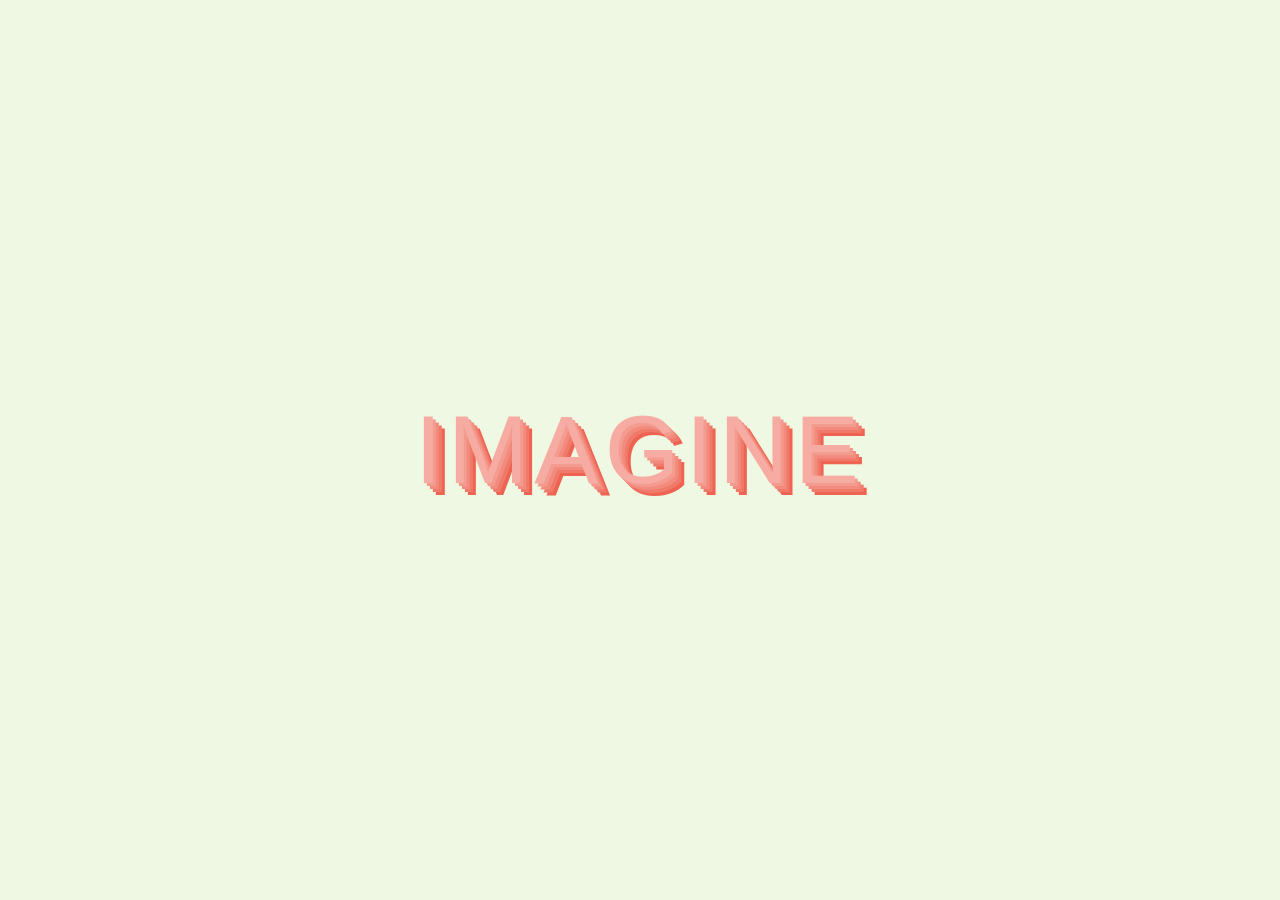
<file: index.html>
<!doctype html>
<html lang="pt-BR">
  <head>
    <meta charset="UTF-8" />
    <meta name="viewport" content="width=device-width, initial-scale=1.0" />
    <link rel="stylesheet" href="style.css" />
    <title>IMAGINE</title>
  </head>
  <body>
    <main class="conteiner">
      <div class="titulo">
        <a class="sombra" href="tela.html">IMAGINE</a>
      </div>
    </main>
  </body>
</html>
</file>
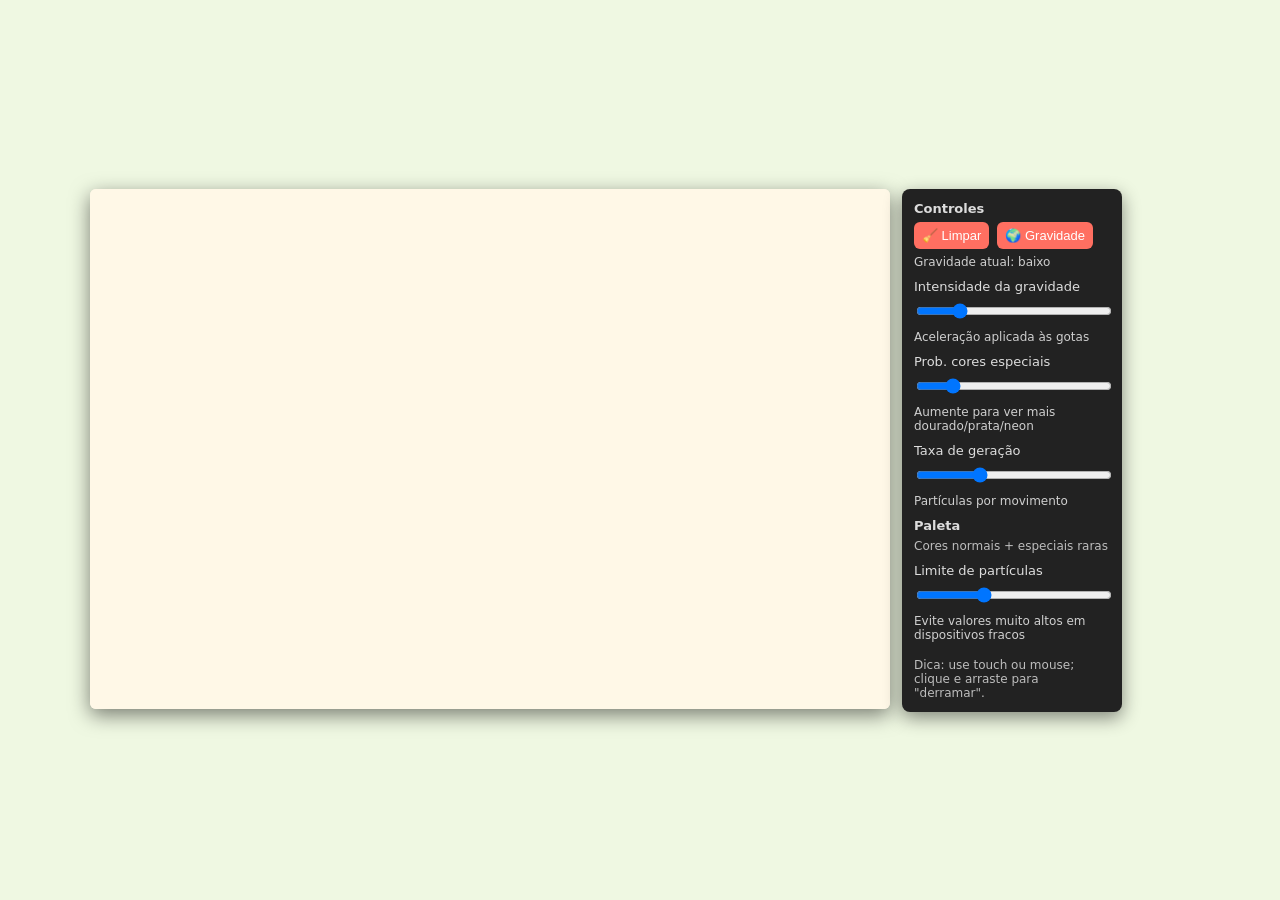
<file: tela.html>
<!doctype html>
<html lang="pt-BR">
  <head>
    <meta charset="UTF-8" />
    <meta name="viewport" content="width=device-width, initial-scale=1.0" />
    <link rel="stylesheet" href="style.css" />
    <script src="script.js" defer></script>
    <title>IMAGINE</title>
  </head>
  <body>
    <div class="wrap">
      <canvas id="canvas" width="800" height="520"></canvas>

      <div class="panel" aria-label="Controles">
        <div>
          <label><strong>Controles</strong></label>
          <div class="row">
            <button id="clearBtn" class="small" title="Limpar tela">
              🧹 Limpar
            </button>
            <button
              id="gravityBtn"
              class="small"
              title="Alternar direção da gravidade"
            >
              🌍 Gravidade
            </button>
          </div>
          <div class="legend muted">
            Gravidade atual: <span id="gravLabel">baixo</span>
          </div>
        </div>

        <div>
          <label for="intensity">Intensidade da gravidade</label>
          <input
            id="intensity"
            type="range"
            min="0"
            max="4"
            step="0.1"
            value="0.8"
          />
          <div class="legend muted">Aceleração aplicada às gotas</div>
        </div>

        <div>
          <label for="specialProb">Prob. cores especiais</label>
          <input
            id="specialProb"
            type="range"
            min="0"
            max="0.5"
            step="0.01"
            value="0.08"
          />
          <div class="legend muted">
            Aumente para ver mais dourado/prata/neon
          </div>
        </div>

        <div>
          <label for="rate">Taxa de geração</label>
          <input id="rate" type="range" min="1" max="30" step="1" value="10" />
          <div class="legend muted">Partículas por movimento</div>
        </div>

        <div>
          <label><strong>Paleta</strong></label>
          <div class="muted">Cores normais + especiais raras</div>
        </div>

        <div>
          <label for="maxParticles">Limite de partículas</label>
          <input
            id="maxParticles"
            type="range"
            min="500"
            max="8000"
            step="100"
            value="3000"
          />
          <div class="legend muted">
            Evite valores muito altos em dispositivos fracos
          </div>
        </div>

        <div style="margin-top: 6px">
          <div class="muted">
            Dica: use touch ou mouse; clique e arraste para "derramar".
          </div>
        </div>
      </div>
    </div>
  </body>
</html>
</file>
<file: style.css>
*,
*::before,
*::after {
  box-sizing: border-box;
}

:root {
  --color-primary: #f6aca2;
  --color-secondary: #f49b90;
  --color-tertiary: #f28b7d;
  --color-quaternary: #f07a6a;
  --color-quinary: #ee6352;
}

body {
  min-height: 100vh;
  font-weight: 300;
  font-size: 1.25rem;
  display: flex;
  flex-direction: column;
  justify-content: center;
  overflow: hidden;
  background-color: #eff8e2;
}

.conteiner {
  display: flex;
  align-content: center;
  justify-content: center;
}
a {
  text-decoration: none;
}

.sombra {
  text-shadow:
    3px 3px 0 var(--color-secondary),
    6px 6px 0 var(--color-tertiary),
    9px 9px var(--color-quaternary),
    12px 12px 0 var(--color-quinary);
  font-family: bungee, sans-serif;
  font-weight: 400;
  text-transform: uppercase;
  font-size: calc(2rem + 5vw);
  text-align: center;
  margin: 0;
  color: var(--color-primary);
  animation: shadows 1.2s ease-in infinite;
  letter-spacing: 0.4rem;
}

@keyframes shadows {
  0% {
    text-shadow: none;
  }
  10% {
    transform: translate(-3px, -3px);
    text-shadow: 3px 3px 0 var(--color-secondary);
  }
  20% {
    transform: translate(-6px, -6px);
    text-shadow:
      3px 3px 0 var(--color-secondary),
      6px 6px 0 var(--color-tertiary);
  }
  30% {
    transform: translate(-9px, -9px);
    text-shadow:
      3px 3px 0 var(--color-secondary),
      6px 6px 0 var(--color-tertiary),
      9px 9px var(--color-quaternary);
  }
  40% {
    transform: translate(-12px, -12px);
    text-shadow:
      3px 3px 0 var(--color-secondary),
      6px 6px 0 var(--color-tertiary),
      9px 9px var(--color-quaternary),
      12px 12px 0 var(--color-quinary);
  }
  50% {
    transform: translate(-12px, -12px);
    text-shadow:
      3px 3px 0 var(--color-secondary),
      6px 6px 0 var(--color-tertiary),
      9px 9px var(--color-quaternary),
      12px 12px 0 var(--color-quinary);
  }
  60% {
    text-shadow:
      3px 3px 0 var(--color-secondary),
      6px 6px 0 var(--color-tertiary),
      9px 9px var(--color-quaternary),
      12px 12px 0 var(--color-quinary);
  }
  70% {
    text-shadow:
      3px 3px 0 var(--color-secondary),
      6px 6px 0 var(--color-tertiary),
      9px 9px var(--color-quaternary);
  }
  80% {
    text-shadow:
      3px 3px 0 var(--color-secondary),
      6px 6px 0 var(--color-tertiary);
  }
  90% {
    text-shadow: 3px 3px 0 var(--color-secondary);
  }
  100% {
    text-shadow: none;
  }
}

:root {
  --bg: #111;
  --panel: #222;
  --accent: #ff6f61;
  --muted: #ddd;
}
html,
body {
  height: 100%;
  margin: 0;
  font-family:
    Inter,
    system-ui,
    Segoe UI,
    Roboto,
    "Helvetica Neue",
    Arial;
}
body {
  display: flex;
  align-items: center;
  justify-content: center;
  background: #eff8e2;
  color: var(--muted);
  padding: 18px;
  box-sizing: border-box;
}

.wrap {
  display: flex;
  gap: 12px;
  align-items: flex-start;
  width: 100%;
  max-width: 1100px;
}

canvas {
  background: #fff8e7;
  border-radius: 6px;
  box-shadow: 0 6px 20px rgba(0, 0, 0, 0.5);
  cursor: crosshair;
  display: block;
  width: 800px;
  height: 520px;
}

.panel {
  width: 220px;
  background: var(--panel);
  padding: 12px;
  border-radius: 8px;
  box-shadow: 0 6px 18px rgba(0, 0, 0, 0.45);
  display: flex;
  flex-direction: column;
  gap: 10px;
}

.row {
  display: flex;
  gap: 8px;
  align-items: center;
}
label {
  font-size: 13px;
  color: var(--muted);
  display: block;
  margin-bottom: 6px;
}
button.small {
  padding: 6px 8px;
  font-size: 13px;
  border-radius: 6px;
  border: none;
  background: var(--accent);
  color: #fff;
  cursor: pointer;
}
.muted {
  font-size: 12px;
  color: #bdbdbd;
}
input[type="range"] {
  width: 100%;
}
.tiny {
  font-size: 12px;
  padding: 6px;
  border-radius: 6px;
  border: 1px solid rgba(255, 255, 255, 0.06);
  background: transparent;
  color: var(--muted);
}
.legend {
  font-size: 12px;
  color: #cfcfcf;
  margin-top: 6px;
}
</file>
